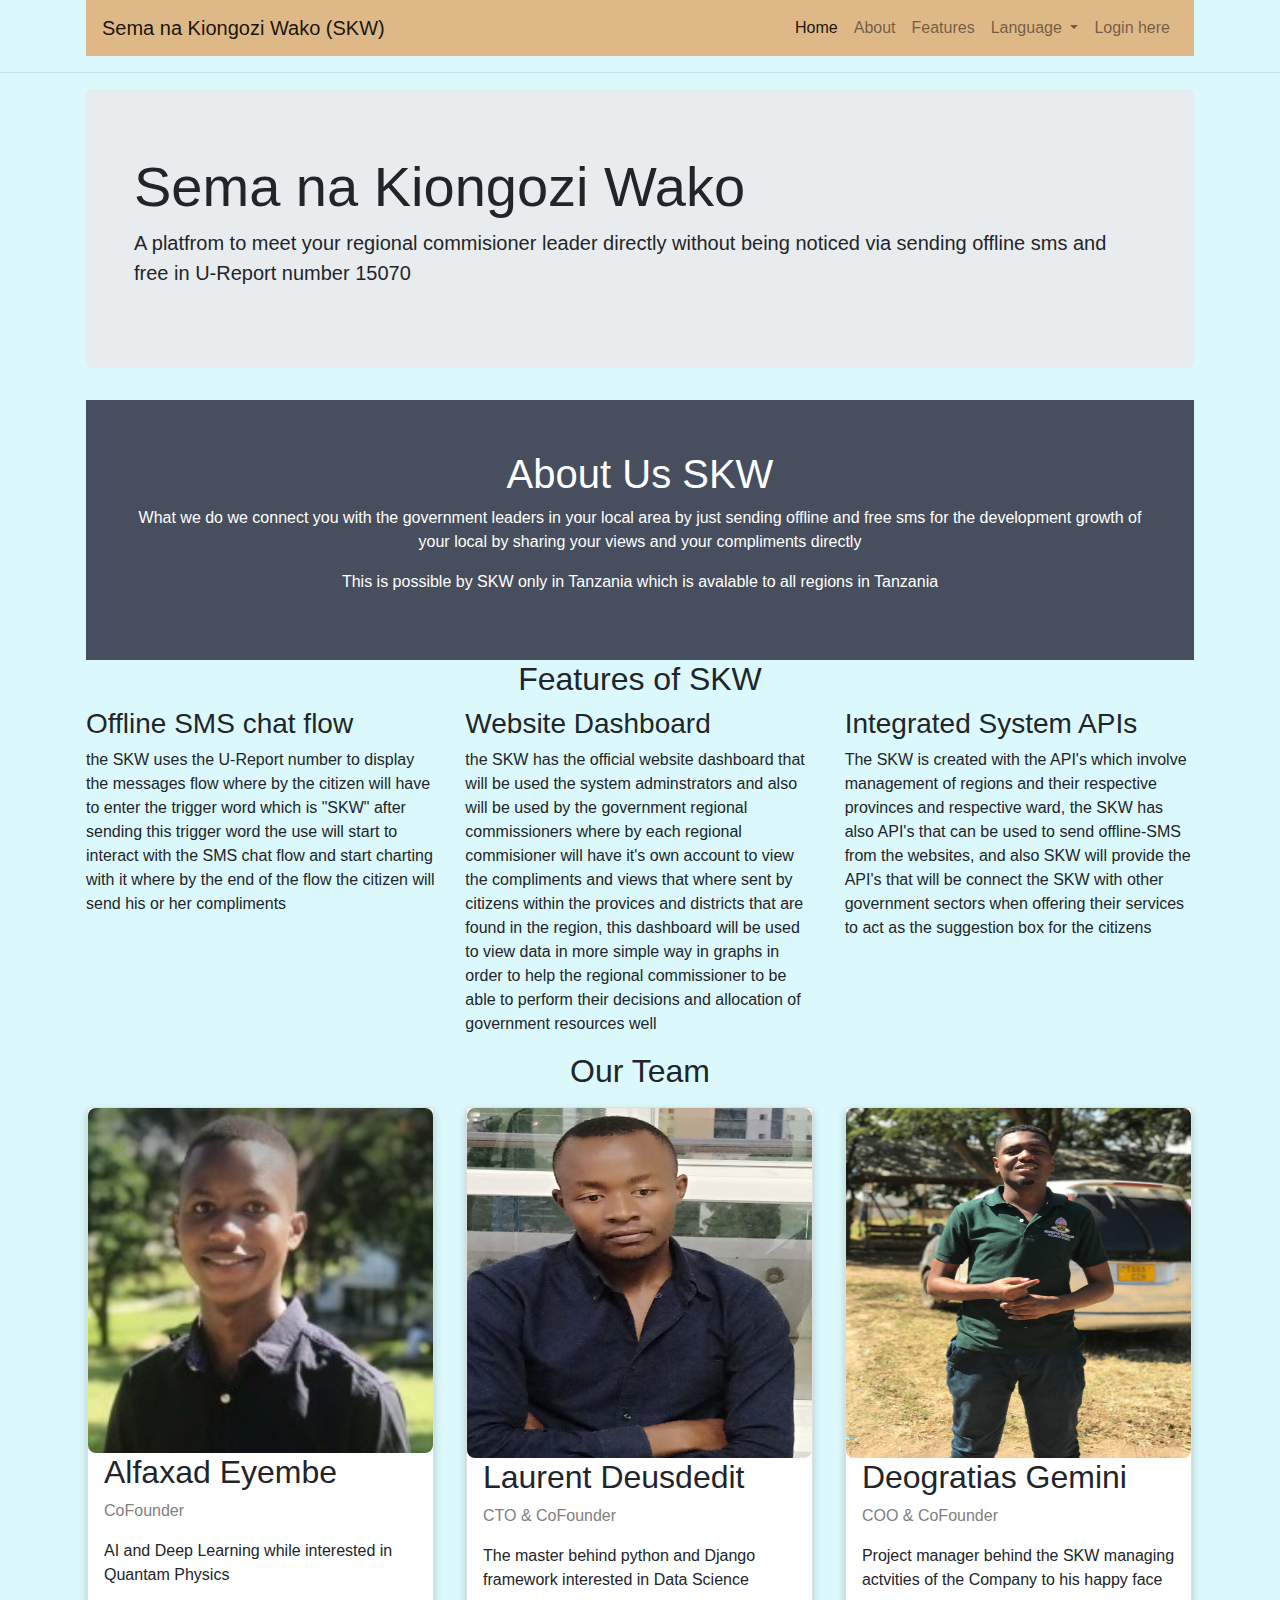
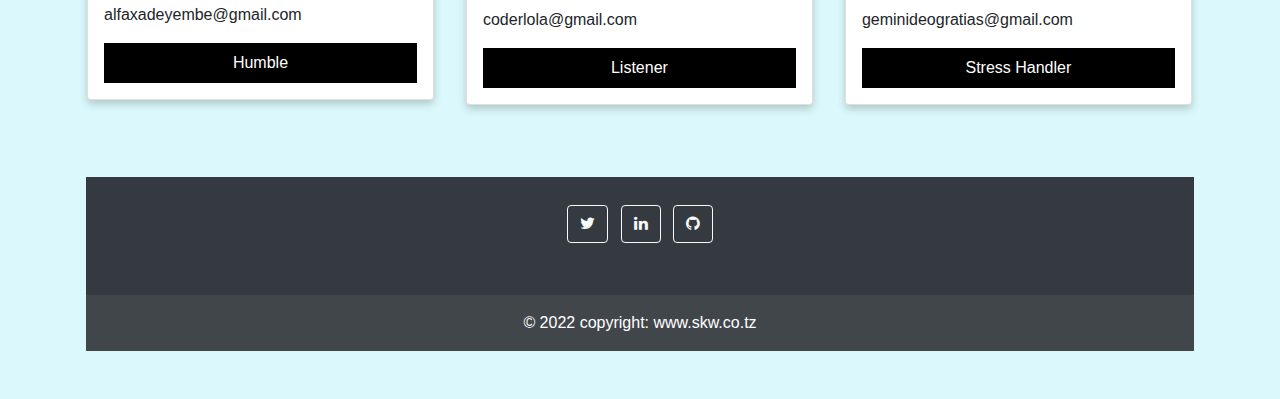
<file: index.html>
<!DOCTYPE html>
<html lang="en">

<head>
    <!-- Required meta tags -->
    <meta charset="utf-8" />
    <meta name="viewport" content="width=device-width, initial-scale=1, shrink-to-fit=no" />

    <!-- Bootstrap CSS -->
    <link rel="stylesheet" href="https://maxcdn.bootstrapcdn.com/bootstrap/4.0.0/css/bootstrap.min.css"
        integrity="sha384-Gn5384xqQ1aoWXA+058RXPxPg6fy4IWvTNh0E263XmFcJlSAwiGgFAW/dAiS6JXm" crossorigin="anonymous" />
    <link rel="stylesheet" href="https://cdnjs.cloudflare.com/ajax/libs/font-awesome/4.7.0/css/font-awesome.min.css">

    <link rel="stylesheet" href="style.css" />

    <title>SKW</title>
</head>

<body>
    <div class="container" id="navbar">
        <nav class="navbar navbar-expand-lg navbar-light">
            <a class="navbar-brand " href="index.html ">Sema na Kiongozi Wako (SKW)</a>
            <button class="navbar-toggler" type="button" data-toggle="collapse" data-target="#navbarNav"
                aria-controls="navbarNav " aria-expanded="false" aria-label="Toggle navigation ">
                <span class="navbar-toggler-icon "></span>
            </button>
            <div class="collapse navbar-collapse d-flex justify-content-end " id="navbarNav">
                <ul class="navbar-nav ">
                    <li class="nav-item active ">
                        <a class="nav-link " href="#index">Home <span class="sr-only ">(current)</span></a>
                    </li>
                    <li class="nav-item ">
                        <a class="nav-link " href="#about">About</a>
                    </li>
                    <li class="nav-item ">
                        <a class="nav-link " href="#features">Features</a>
                    </li>
                    <li class="nav-item dropdown">
                        <a class="nav-link dropdown-toggle" href="#" id="navbarDropdown" role="button"
                            data-toggle="dropdown" aria-haspopup="true" aria-expanded="false">

                            Language </a>
                        <div class="dropdown-menu" aria-labelledby="navbarDropdown">
                            <a class="dropdown-item" href="#">Swahili</a>
                            <a class="dropdown-item" href="#">English</a>
                    </li>
                    <li class="nav-item ">
                        <a class="nav-link " href="/login/login.html">Login here</a>
                    </li>
                </ul>
            </div>
        </nav>
    </div>
    <hr>
    <div class="container ">
        <div class="jumbotron ">
            <div class="container ">
                <h1 class="display-4 ">Sema na Kiongozi Wako</h1>
                <p class="lead ">A platfrom to meet your regional commisioner leader directly without being noticed via
                    sending offline sms and free in U-Report number 15070</p>
            </div>
        </div>

    </div>

    <div class="container">
        <div class="about-section" id="about">
            <h1>About Us SKW</h1>
            <p>What we do we connect you with the government leaders in your local area by just sending offline and free sms for the development growth of your local by sharing your views and your compliments directly</p>
            <p>This is possible by SKW only in Tanzania which is avalable to all regions in Tanzania</p>
        </div>

    </div>


    <section class="section__features" id="features">
        <div class="container">
            <h2 style="text-align:center" class="section__intro--features">Features of SKW</h2>
            <div class="row">
                <div class="col-md-4">
                    <h3>Offline SMS chat flow</h3>
                    <p>the SKW uses the U-Report number to display the messages flow where by the citizen will have to enter the trigger word which is "SKW" after sending this trigger word the use will start to interact with the SMS chat flow and start charting with it where by the end of the flow the citizen will send his or her compliments </p>
                </div>
                <div class="col-md-4">
                    <h3>Website Dashboard </h3>
                    <p>the SKW has the official website dashboard that will be used the system adminstrators and also will be used by the government regional commissioners where by each regional commisioner will have it's own account to view the compliments and views that where sent by citizens within the provices and districts that are found in the region, this dashboard will be used to view data in more simple way in graphs in order to help the regional commissioner to be able to perform their decisions and allocation of government resources well</p>
                </div>
                <div class="col-md-4">
                    <h3>Integrated System APIs</h3>
                    <p>The SKW is created with the API's which involve management of regions and their respective provinces and respective ward, the SKW has also API's that can be used to send offline-SMS from the websites,  and also SKW will provide the API's that will be connect the SKW with other government sectors when offering their services to act as the suggestion box for the citizens</p>
                </div>
            </div>
        </div>
    
    </section>

  



    <div class="container">
        <h2 style="text-align:center">Our Team</h2>
        <div class="row">
            <div class="column">
                <div class="card">
                    <img src="/assets/Alfaxad.jpeg" class="responsive" alt="Jane" style="width:100%">
                    <div class="container">
                        <h2>Alfaxad Eyembe</h2>
                        <p class="title">CoFounder</p>
                        <p>AI and Deep Learning while interested in Quantam Physics</p>
                        <p>alfaxadeyembe@gmail.com </p>
                        <p><button class="button">Humble</button></p>
                    </div>
                </div>
            </div>

            <div class="column">
                <div class="card">
                    <img src="/assets/laurent.jpg" class="responsive" alt="Mike" style="width:100%; height: 350px;">
                    <div class="container">
                        <h2>Laurent Deusdedit</h2>
                        <p class="title">CTO & CoFounder</p>
                        <p>The master behind python and Django framework interested in Data Science</p>
                        <p>coderlola@gmail.com </p>
                        <p><button class="button">Listener</button></p>
                    </div>
                </div>
            </div>

            <div class="column">
                <div class="card">
                    <img src="/assets/deog.jpg" class="responsive" alt="John" style="width:100%; height: 350px;">
                    <div class="container ">
                        <h2>Deogratias Gemini</h2>
                        <p class="title ">COO & CoFounder</p>
                        <p>Project manager behind the SKW managing actvities of the Company to his happy face</p>
                        <p>geminideogratias@gmail.com</p>
                        <p><button class="button ">Stress Handler</button></p>
                    </div>
                </div>
            </div>
        </div>

    </div>




    <!-- Remove the container if you want to extend the Footer to full width. -->
    <div class="container my-5">

        <footer class="bg-dark text-center text-white">
            <!-- Grid container -->
            <div class="container p-4 pb-0">
                <!-- Section: Social media -->
                <section class="mb-4">

                    <!-- Twitter -->
                    <a class="btn btn-outline-light btn-floating m-1" href="#!" role="button"><i
                            class="fa fa-twitter"></i></a>


                    <!-- Linkedin -->
                    <a class="btn btn-outline-light btn-floating m-1" href="#!" role="button"><i
                            class="fa fa-linkedin"></i></a>

                    <!-- Github -->
                    <a class="btn btn-outline-light btn-floating m-1" href="#!" role="button"><i
                            class="fa fa-github"></i></a>
                </section>
                <!-- Section: Social media -->
            </div>
            <!-- Grid container -->

            <!-- Copyright -->
            <div class="text-center p-3" style="background-color: rgba(122, 118, 118, 0.2);">
                &copy; 2022 copyright:
                <a class="text-white" href="/dashboard/index.html">www.skw.co.tz</a>
            </div>
            <!-- Copyright -->
        </footer>

    </div>
    <!-- End of .container -->

    <!-- Optional JavaScript -->
    <!-- jQuery first, then Popper.js, then Bootstrap JS -->
    <script src="https://code.jquery.com/jquery-3.2.1.slim.min.js "
        integrity="sha384-KJ3o2DKtIkvYIK3UENzmM7KCkRr/rE9/Qpg6aAZGJwFDMVNA/GpGFF93hXpG5KkN "
        crossorigin="anonymous "></script>
    <script src="https://cdnjs.cloudflare.com/ajax/libs/popper.js/1.12.9/umd/popper.min.js "
        integrity="sha384-ApNbgh9B+Y1QKtv3Rn7W3mgPxhU9K/ScQsAP7hUibX39j7fakFPskvXusvfa0b4Q "
        crossorigin="anonymous "></script>
    <script src="https://maxcdn.bootstrapcdn.com/bootstrap/4.0.0/js/bootstrap.min.js "
        integrity="sha384-JZR6Spejh4U02d8jOt6vLEHfe/JQGiRRSQQxSfFWpi1MquVdAyjUar5+76PVCmYl "
        crossorigin="anonymous "></script>

    <script>
        var slideIndex = 0;
        showSlides();

        function showSlides() {
            var i;
            var slides = document.getElementsByClassName("mySlides ");
            var dots = document.getElementsByClassName("dot ");
            for (i = 0; i < slides.length; i++) {
                slides[i].style.display = "none ";
            }
            slideIndex++;
            if (slideIndex > slides.length) {
                slideIndex = 1;
            }
            for (i = 0; i < dots.length; i++) {
                dots[i].className = dots[i].className.replace(" active ", " ");
            }
            slides[slideIndex - 1].style.display = "block ";
            dots[slideIndex - 1].className += " active ";
            setTimeout(showSlides, 4000); // Change image every 2 seconds
        }
    </script>
</body>

</html>
</file>
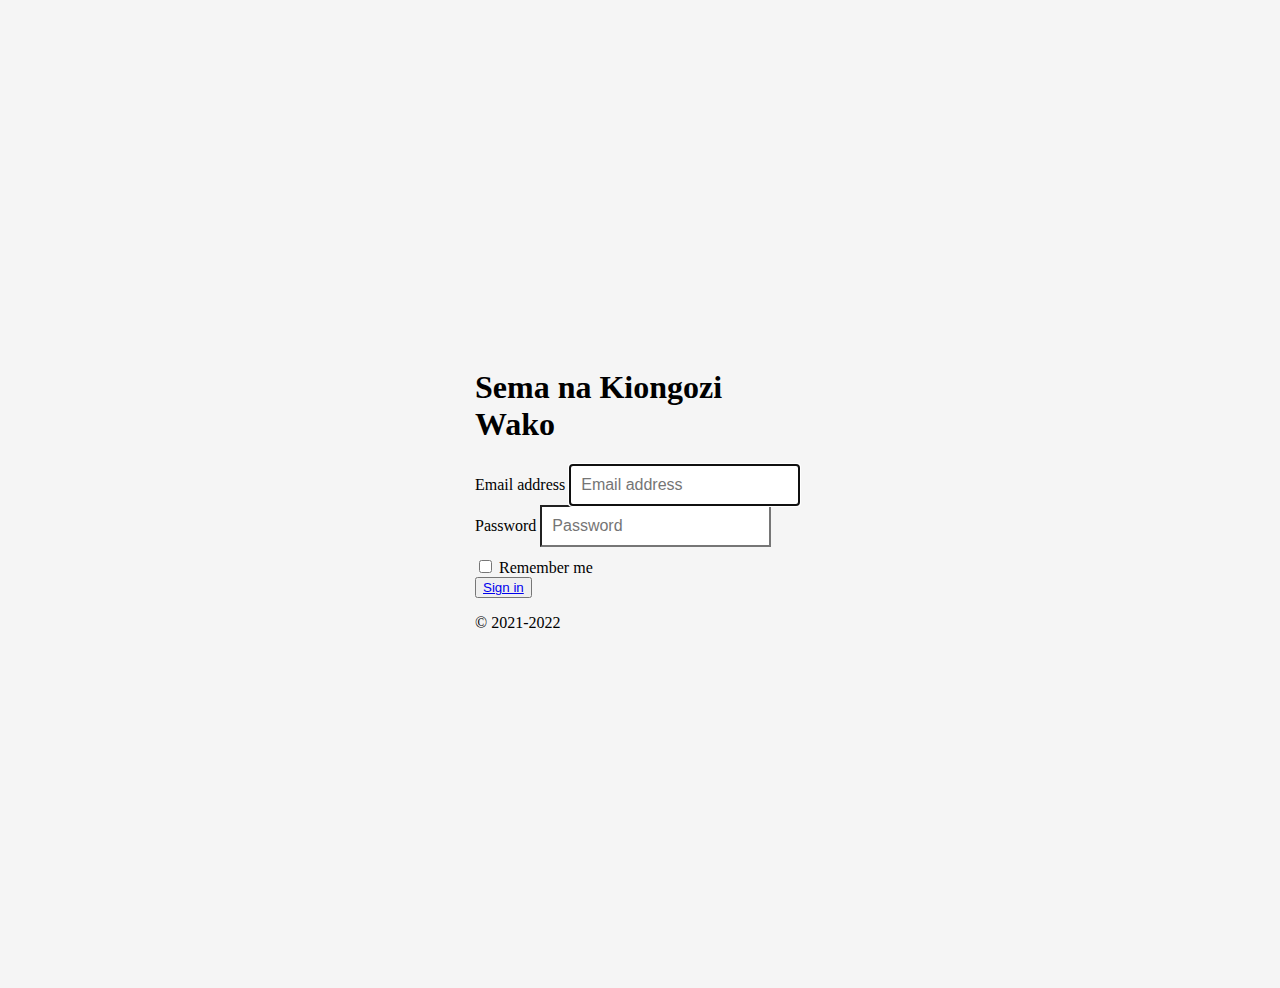
<file: login/login.html>
<!DOCTYPE html>
<html lang="en">
<head>
    <meta charset="UTF-8">
    <meta http-equiv="X-UA-Compatible" content="IE=edge">
    <meta name="viewport" content="width=device-width, initial-scale=1.0">
    <title>Document</title>
    <link rel="stylesheet" href="https://cdn.jsdelivr.net/npm/bootstrap@4.6.2/dist/css/bootstrap.min.css" integrity="sha384-xOolHFLEh07PJGoPkLv1IbcEPTNtaed2xpHsD9ESMhqIYd0nLMwNLD69Npy4HI+N" crossorigin="anonymous">
    <link rel="stylesheet" href="login.css">
</head>
<body>

    <form class="form-signin">
        <!-- <img class="mb-4" src="https://getbootstrap.com/docs/4.6/assets/brand/bootstrap-solid.svg" alt="" width="72" height="72"> -->
        <h1 class="h3 mb-3 font-weight-normal">Sema na Kiongozi Wako</h1>
        <label for="inputEmail" class="sr-only">Email address</label>
        <input type="email" id="inputEmail" class="form-control" placeholder="Email address" required autofocus>
        <label for="inputPassword" class="sr-only">Password</label>
        <input type="password" id="inputPassword" class="form-control" placeholder="Password" required>
        <div class="checkbox mb-3">
          <label>
            <input type="checkbox" value="remember-me"> Remember me
          </label>
        </div>
        <button class="btn btn-lg btn-primary btn-block" type="submit"> <a href="/dashboard/index.html"> Sign in </a></button>
        <p class="mt-5 mb-3 text-muted">&copy; 2021-2022</p>
      </form>
      
    

      <script src="https://cdn.jsdelivr.net/npm/jquery@3.5.1/dist/jquery.slim.min.js" integrity="sha384-DfXdz2htPH0lsSSs5nCTpuj/zy4C+OGpamoFVy38MVBnE+IbbVYUew+OrCXaRkfj" crossorigin="anonymous"></script>
      <script src="https://cdn.jsdelivr.net/npm/bootstrap@4.6.2/dist/js/bootstrap.bundle.min.js" integrity="sha384-Fy6S3B9q64WdZWQUiU+q4/2Lc9npb8tCaSX9FK7E8HnRr0Jz8D6OP9dO5Vg3Q9ct" crossorigin="anonymous"></script>
</body>
</html>
</file>
<file: style.css>
nav {
    position: sticky;
    position: -webkit-sticky;
    top: 0;
    background-color: burlywood;
}

body {
    font-family: Arial, Helvetica, sans-serif;
    margin: 0;
    background-color: #DBF9FC;
}

html {
    box-sizing: border-box;
}

*,
*:before,
*:after {
    box-sizing: inherit;
}

.column {
    float: left;
    width: 33.3%;
    margin-bottom: 16px;
    padding: 0 8px;
}

.card {
    box-shadow: 0 4px 8px 0 rgba(0, 0, 0, 0.2);
    margin: 8px;
}

.about-section {
    padding: 50px;
    text-align: center;
    background-color: #474e5d;
    color: white;
}

.container {
    padding: 0 16px;
}

.container::after,
.row::after {
    content: "";
    clear: both;
    display: table;
}

.title {
    color: grey;
}

.button {
    border: none;
    outline: 0;
    display: inline-block;
    padding: 8px;
    color: white;
    background-color: #000;
    text-align: center;
    cursor: pointer;
    width: 100%;
}

.button:hover {
    background-color: #555;
}

@media screen and (max-width: 650px) {
    .column {
        width: 100%;
        display: block;
    }
}

.mySlides {
    display: none;
}

img {
    vertical-align: middle;
    border-radius: 8px;
    max-width: 100%;
    height: 80%;
    width: 50%;
    margin-left: auto;
    margin-right: auto;
}


/* Caption text */

.text {
    color: #f2f2f2;
    font-size: 15px;
    padding: 8px 12px;
    position: absolute;
    bottom: 8px;
    width: 100%;
    text-align: center;
}


/* Number text (1/3 etc) */

.numbertext {
    color: #f2f2f2;
    font-size: 12px;
    padding: 8px 12px;
    position: absolute;
    top: 0;
}


/* The dots/bullets/indicators */

.dot {
    height: 15px;
    width: 15px;
    margin: 0 2px;
    background-color: #bbb;
    border-radius: 50%;
    display: inline-block;
    transition: background-color 0.6s ease;
}

.navbar a:hover,
.dropdown:hover .dropbtn {
    background-color: red;
}
</file>
<file: login/login.css>
html,
body {
  height: 100%;
}

body {
  display: -ms-flexbox;
  display: flex;
  -ms-flex-align: center;
  align-items: center;
  padding-top: 40px;
  padding-bottom: 40px;
  background-color: #f5f5f5;
}

.form-signin {
  width: 100%;
  max-width: 330px;
  padding: 15px;
  margin: auto;
}
.form-signin .checkbox {
  font-weight: 400;
}
.form-signin .form-control {
  position: relative;
  box-sizing: border-box;
  height: auto;
  padding: 10px;
  font-size: 16px;
}
.form-signin .form-control:focus {
  z-index: 2;
}
.form-signin input[type="email"] {
  margin-bottom: -1px;
  border-bottom-right-radius: 0;
  border-bottom-left-radius: 0;
}
.form-signin input[type="password"] {
  margin-bottom: 10px;
  border-top-left-radius: 0;
  border-top-right-radius: 0;
}
</file>
